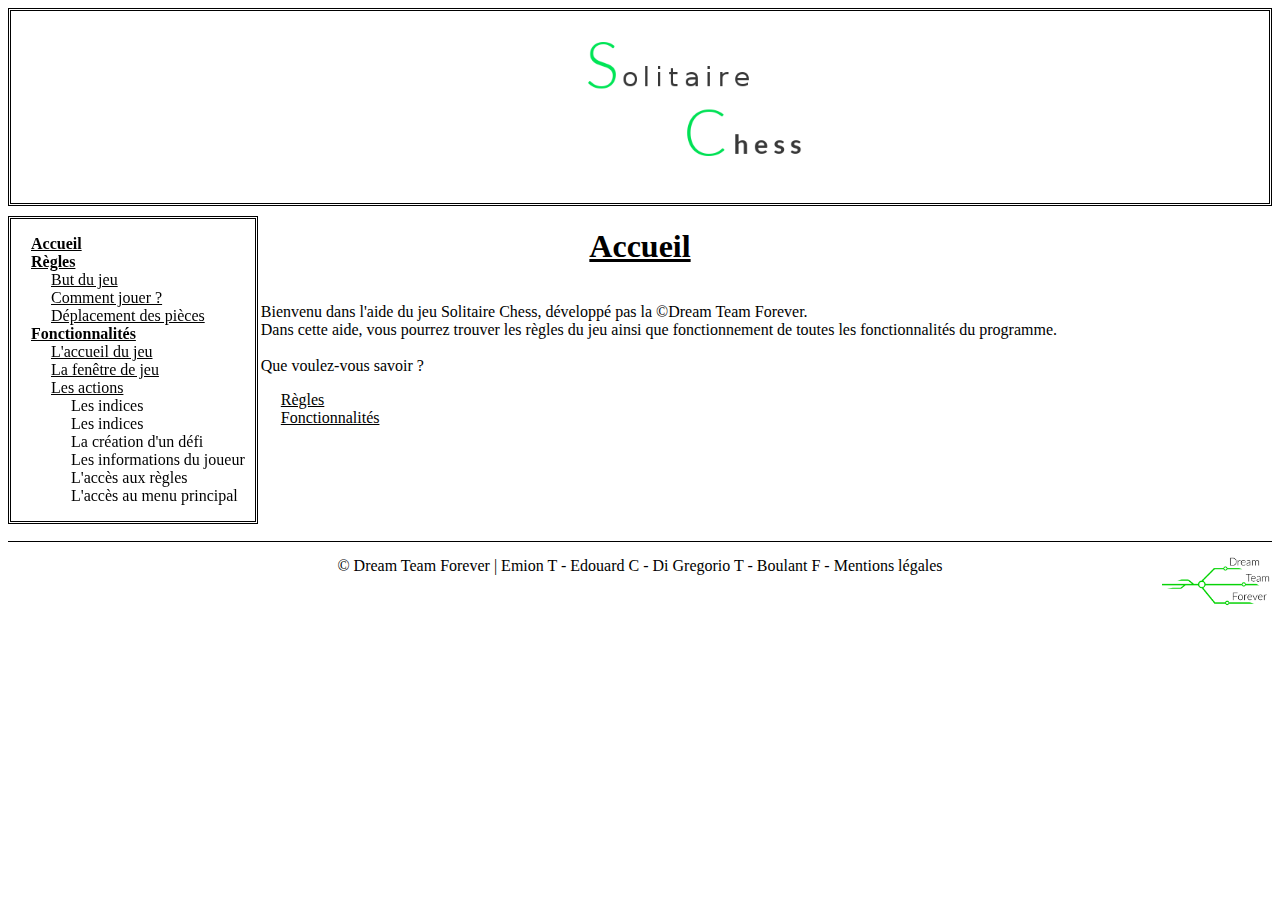
<file: ProgrammeProjet/regles/index.html>
<!doctype html>

<html>
    <meta charset = "UTF-8">
    <title> Règles </title>
    <link rel="stylesheet" href="./style.css" type="text/css">

    <header>
         <img src = "./images/imageAccueil.png" id="titre"/>
    </header>

	<body>
	    <nav>
			<ul>
				<li><a href = "index.html"><b>Accueil</b></a>
					<li><a href = "regles.html"><b>Règles</b></a>
						<ul>
							<li><a href = "regles.html#but">But du jeu</a></li>
							<li><a href = "regles.html#jouer">Comment jouer ?</a></li>
							<li><a href = "regles.html#deplacements">Déplacement des pièces</a></li>
						</ul>
					</li>
					<li><a href = "fonctionnalites.html"><b>Fonctionnalités</b></a>
						<ul>
							<li><a href = "fonctionnalites.html#accueil">L'accueil du jeu</a></li>
							<li><a href = "fonctionnalites.html#jeu">La fenêtre de jeu</a></li>
							<li><a href  = "fonctionnalites.html#actions">Les actions</a>
								<ul>
									<li><a href = "fonctionnalites.html#indices" style = "text-decoration:none">
										Les indices
									</a></li>
									<li><a href = "fonctionnalites.html#défis" style = "text-decoration:none">
										Les indices
									</a></li>
									<li><a href = "fonctionnalites.html#éditer" style = "text-decoration:none">
										La création d'un défi
									</a></li>
									<li><a href = "fonctionnalites.html#joueur" style = "text-decoration:none">
										Les informations du joueur
									</a></li>
									<li><a href = "fonctionnalites.html#regles" style = "text-decoration:none">
										L'accès aux règles
									</a></li>
									<li><a href = "fonctionnalites.html#menu" style = "text-decoration:none">
										L'accès au menu principal
									</a></li>
								</ul>
							</li>
						</ul>
					</li>
				</ul>
	     </nav>

		<h1>Accueil</h1>
		
		<article>
			Bienvenu dans l'aide du jeu Solitaire Chess, développé pas la &copy;Dream Team Forever. </br>
			Dans cette aide, vous pourrez trouver les règles du jeu ainsi que fonctionnement de toutes les fonctionnalités du programme.
			</br></br>
			Que voulez-vous savoir ? </br>
			<ul>
				<li><a href = "regles.html" style="text-decoration:underline">Règles</a></li>
				<li><a href = "fonctionnalites.html" style="text-decoration:underline">Fonctionnalités</a></li>
			</ul>
		</article>

		


    <footer>
        &copy; Dream Team Forever | Emion T - Edouard C - Di Gregorio T - Boulant F - <a href="http://www.omfgdogs.com">Mentions légales</a>
         <img src="./images/logo.png" id="logo"/>


    </footer>

</html>
</file>
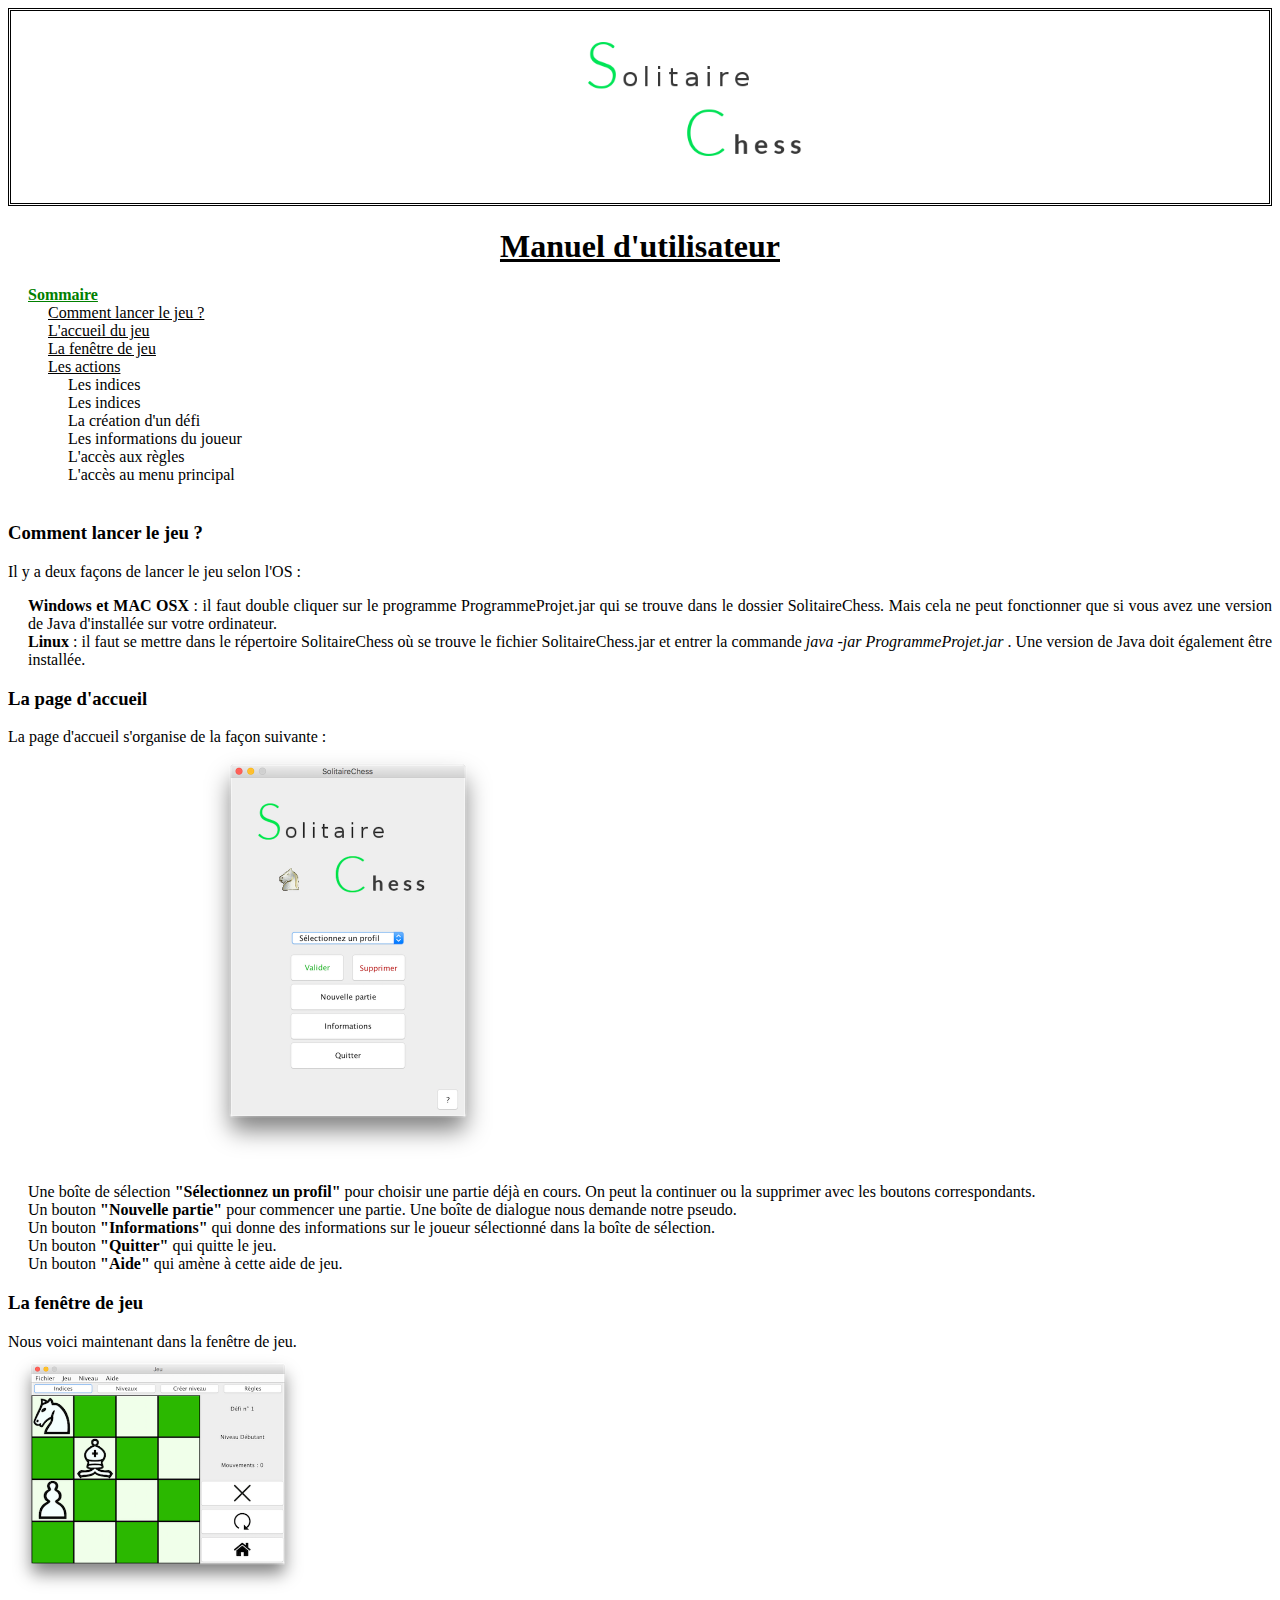
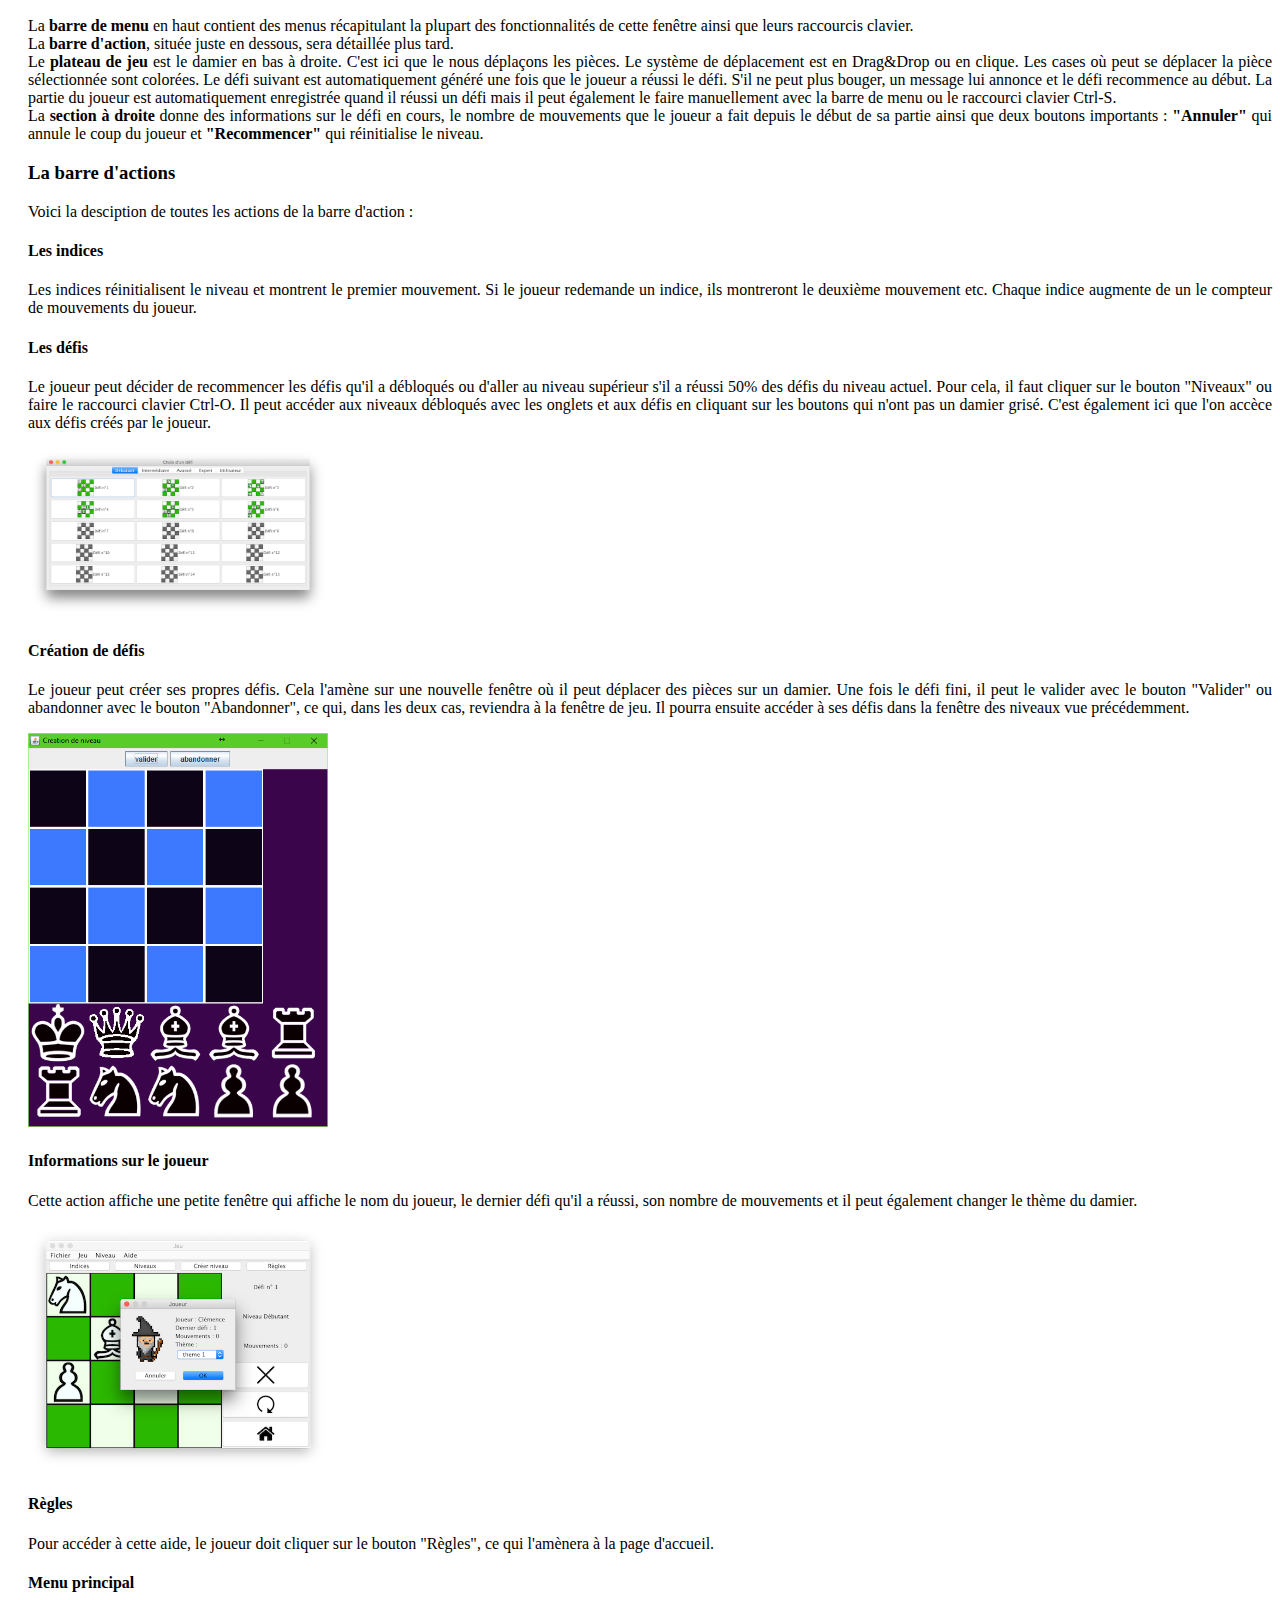
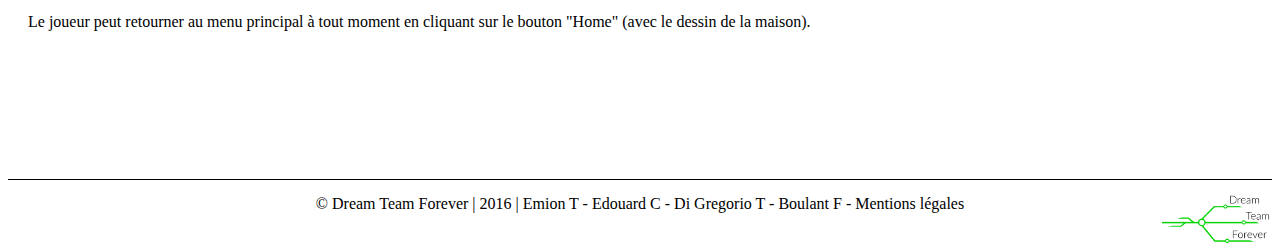
<file: Manuel Utilisateur/Manuel Utilisateur.html>
<!doctype html>

<html>
    <meta charset = "UTF-8">
    <title> Manuel Utilisateur </title>
    <link rel="stylesheet" href="./style.css" type="text/css">

    <header>
         <img src = "./images/imageAccueil.png" id="titre"/>
    </header>

    <body>
		 <h1>Manuel d'utilisateur</h1>

	     <nav>
				<ul>
					<li><a href = "fonctionnalites.html" style = "color:green"><b>Sommaire</b></a>
						<ul>
							<li><a href = "fonctionnalites.html#demarrer">Comment lancer le jeu ?</a></li>
							<li><a href = "fonctionnalites.html#accueil">L'accueil du jeu</a></li>
							<li><a href = "fonctionnalites.html#jeu">La fenêtre de jeu</a></li>
							<li><a href  = "fonctionnalites.html#actions">Les actions</a>
								<ul>
									<li><a href = "fonctionnalites.html#indices" style = "text-decoration:none">
										Les indices
									</a></li>
									<li><a href = "fonctionnalites.html#défis" style = "text-decoration:none">
										Les indices
									</a></li>
									<li><a href = "fonctionnalites.html#éditer" style = "text-decoration:none">
										La création d'un défi
									</a></li>
									<li><a href = "fonctionnalites.html#joueur" style = "text-decoration:none">
										Les informations du joueur
									</a></li>
									<li><a href = "fonctionnalites.html#regles" style = "text-decoration:none">
										L'accès aux règles
									</a></li>
									<li><a href = "fonctionnalites.html#menu" style = "text-decoration:none">
										L'accès au menu principal
									</a></li>
								</ul>
							</li>
						</ul>
					</li>
				</ul>
	     </nav>


	 <article>
			<h3 id ="demarrer">Comment lancer le jeu ?</h3>
			Il y a deux façons de lancer le jeu selon l'OS : 
			<ul>
				<li><b>Windows et MAC OSX</b> : il faut double cliquer sur le programme ProgrammeProjet.jar qui se trouve dans le dossier SolitaireChess. Mais cela ne peut fonctionner que si vous avez une version de Java d'installée sur votre ordinateur.</li>
				<li><b>Linux</b> : il faut se mettre dans le répertoire SolitaireChess où se trouve le fichier SolitaireChess.jar et entrer la commande <i>java -jar ProgrammeProjet.jar </i>. Une version de Java doit également être installée.</li>
			</ul>
			<h3 id = "accueil">La page d'accueil</h3>
			La page d'accueil s'organise de la façon suivante : 
			</br>
			<img src = "./images/Accueil.png" style = "margin-left:15%"/>
			<ul>
				<li>Une boîte de sélection <b>"Sélectionnez un profil"</b> pour choisir une partie déjà en cours. On peut la continuer ou la supprimer avec les boutons correspondants.</li>
				<li>Un bouton <b>"Nouvelle partie"</b> pour commencer une partie. Une boîte de dialogue nous demande notre pseudo.</li>
				<li>Un bouton <b>"Informations"</b> qui donne des informations sur le joueur sélectionné dans la boîte de sélection.</li>
				<li>Un bouton <b>"Quitter"</b> qui quitte le jeu.</li>
				<li>Un bouton <b>"Aide"</b> qui amène à cette aide de jeu.</li>
			</ul>

			<h3 id = "jeu" >La fenêtre de jeu</h3>
			Nous voici maintenant dans la fenêtre de jeu. </br>
			<img src = "./images/Jeu.png"/>
			<ul>
				<li>
					La <b>barre de menu</b> en haut contient des menus récapitulant la plupart des fonctionnalités de cette fenêtre ainsi que leurs raccourcis clavier.
				</li>
				<li>
					La <b>barre d'action</b>, située juste en dessous, sera détaillée plus tard.</br>
				</li>
				<li>
					Le <b>plateau de jeu</b> est le damier en bas à droite. C'est ici que le nous déplaçons les pièces. Le système de déplacement est en Drag&Drop ou en clique. Les cases où peut se déplacer la pièce sélectionnée sont colorées. Le défi suivant est automatiquement généré une fois que le joueur a réussi le défi. S'il ne peut plus bouger, un message lui annonce et le défi recommence au début. La partie du joueur est automatiquement enregistrée quand il réussi un défi mais il peut également le faire manuellement avec la barre de menu ou le raccourci clavier Ctrl-S.
				</li>
				<li>La <b>section à droite</b> donne des informations sur le défi en cours, le nombre de mouvements que le joueur a fait depuis le début de sa partie ainsi que deux boutons importants : <b>"Annuler"</b> qui annule le coup du joueur et <b>"Recommencer"</b> qui réinitialise le niveau.

			<h3 id = "actions">La barre d'actions</h3>
			<p>Voici la desciption de toutes les actions de la barre d'action : </p>
			<h4 id = "indices" >Les indices</h4>
			<p>Les indices réinitialisent le niveau et montrent le premier mouvement. Si le joueur redemande un indice, ils montreront le deuxième mouvement etc. Chaque indice augmente de un le compteur de mouvements du joueur.</p>
			<h4 id = "défis" >Les défis</h4>
			<p>Le joueur peut décider de recommencer les défis qu'il a débloqués ou d'aller au niveau supérieur s'il a réussi 50% des défis du niveau actuel. Pour cela, il faut cliquer sur le bouton "Niveaux" ou faire le raccourci clavier Ctrl-O. Il peut accéder aux niveaux débloqués avec les onglets et aux défis en cliquant sur les boutons qui n'ont pas un damier grisé. C'est également ici que l'on accèce aux défis créés par le joueur.</p>
			<img src = "./images/Niveaux.png"/>
			<h4 id = "editer">Création de défis</h4>
			<p>Le joueur peut créer ses propres défis. Cela l'amène sur une nouvelle fenêtre où il peut déplacer des pièces sur un damier. Une fois le défi fini, il peut le valider avec le bouton "Valider" ou abandonner avec le bouton "Abandonner", ce qui, dans les deux cas, reviendra à la fenêtre de jeu. Il pourra ensuite accéder à ses défis dans la fenêtre des niveaux vue précédemment.</p>
			<img src = "./images/Creer.png"/>
			<h4 id = "joueur">Informations sur le joueur</h4>
			<p>Cette action affiche une petite fenêtre qui affiche le nom du joueur, le dernier défi qu'il a réussi, son nombre de mouvements et il peut également changer le thème du damier.</p>
			<img src = "./images/Joueur.png"/>
			<h4 id = "regles">Règles</h4>
			<p>Pour accéder à cette aide, le joueur doit cliquer sur le bouton "Règles", ce qui l'amènera à la page d'accueil.</p>
			<h4 id = "menu">Menu principal</h4>
			</p>Le joueur peut retourner au menu principal à tout moment en cliquant sur le bouton "Home" (avec le dessin de la maison). </p>
    </article>


	 </br>

    <footer>
        &copy; Dream Team Forever | 2016 | Emion T - Edouard C - Di Gregorio T - Boulant F - <a href="http://www.omfgdogs.com">Mentions légales</a>
         <img src="./images/logo.png" id="logo"/>
    </footer>

    </body>



</html>
</file>
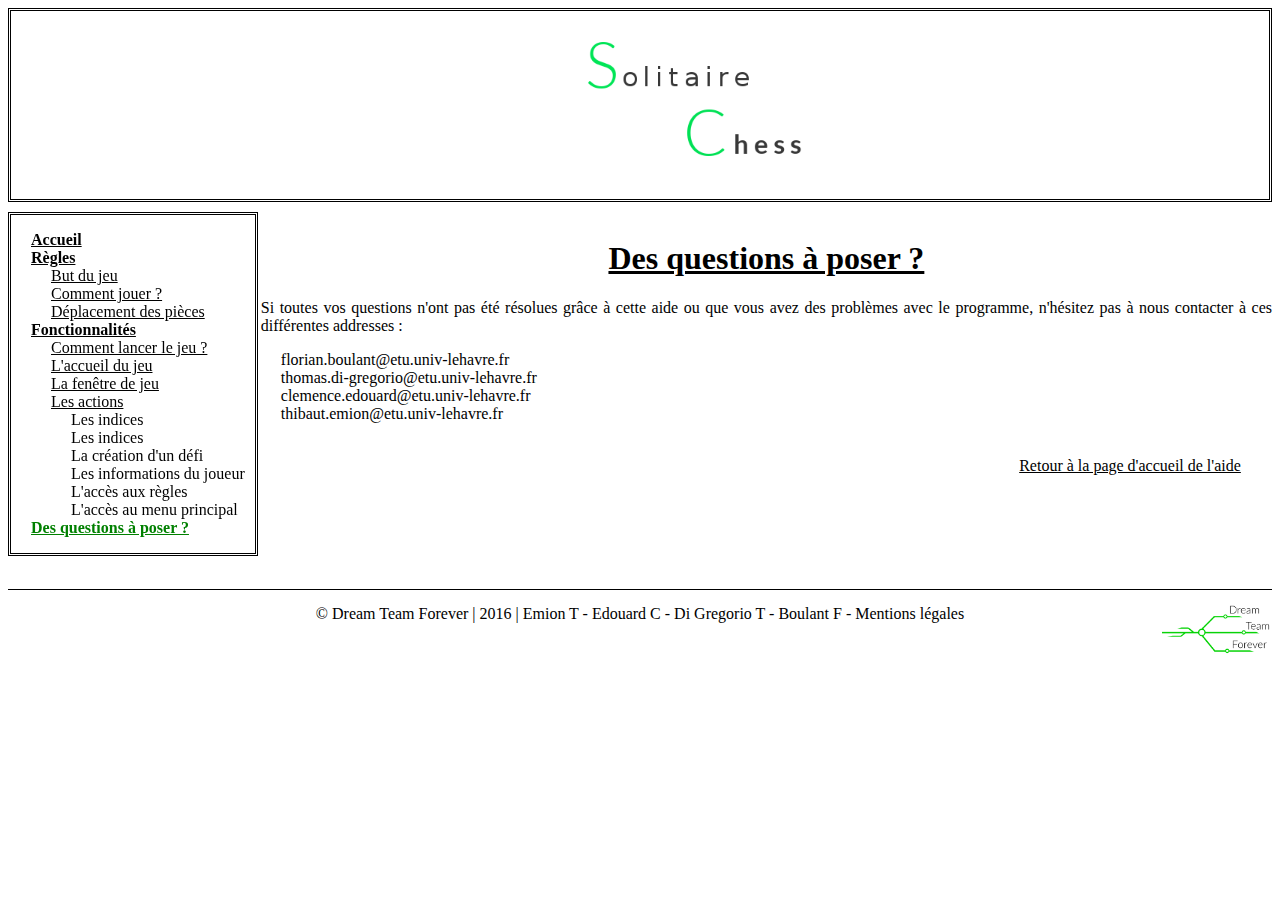
<file: ProgrammeProjet/regles/contact.html>
<html>
    <meta charset = "UTF-8">
    <title> Solitaire CHess - Contact </title>
    <link rel="stylesheet" href="./style.css" type="text/css">

    <header>
         <img src = "./images/imageAccueil.png" id="titre"/>
    </header>

    <body>
	     <nav>
				<ul>
					<li><a href = "index.html"><b>Accueil</b></a>
			      <li><a href = "regles.html"><b>Règles</b></a>
			          <ul>
							<li><a href = "#but">But du jeu</a></li>
			          		<li><a href = "#jouer">Comment jouer ?</a></li>
			          		<li><a href = "#deplacements">Déplacement des pièces</a></li>
						</ul>
			      </li>
					<li><a href = "fonctionnalites.html"><b>Fonctionnalités</b></a>
						<ul>
							<li><a href = "fonctionnalites.html#demarrer">Comment lancer le jeu ?</a></li>
							<li><a href = "fonctionnalites.html#accueil">L'accueil du jeu</a></li>
							<li><a href = "fonctionnalites.html#jeu">La fenêtre de jeu</a></li>
							<li><a href  = "fonctionnalites.html#actions">Les actions</a>
								<ul>
									<li><a href = "fonctionnalites.html#indices" style = "text-decoration:none">
										Les indices
									</a></li>
									<li><a href = "fonctionnalites.html#défis" style = "text-decoration:none">
										Les indices
									</a></li>
									<li><a href = "fonctionnalites.html#éditer" style = "text-decoration:none">
										La création d'un défi
									</a></li>
									<li><a href = "fonctionnalites.html#joueur" style = "text-decoration:none">
										Les informations du joueur
									</a></li>
									<li><a href = "fonctionnalites.html#regles" style = "text-decoration:none">
										L'accès aux règles
									</a></li>
									<li><a href = "fonctionnalites.html#menu" style = "text-decoration:none">
										L'accès au menu principal
									</a></li>
								</ul>
							</li>
						</ul>
					</li>
					<li><a href = "contact.html" style = "color:green"><b>Des questions à poser ?</b></a>
				</ul>
	     </nav>

		  <article>
			 <h1>Des questions à poser ?</h1>
			 <p>Si toutes vos questions n'ont pas été résolues grâce à cette aide ou que vous avez des problèmes avec le programme, n'hésitez pas à nous contacter à ces différentes addresses : </p>
			 <ul>
				<li>florian.boulant@etu.univ-lehavre.fr</li>
				<li>thomas.di-gregorio@etu.univ-lehavre.fr</li>
				<li>clemence.edouard@etu.univ-lehavre.fr</li>
				<li>thibaut.emion@etu.univ-lehavre.fr</li>
			</ul>
		  </article>


	 </br>
	 <a class = "retour" href = "index.html">Retour à la page d'accueil de l'aide</a>

    <footer>
        &copy; Dream Team Forever | 2016 | Emion T - Edouard C - Di Gregorio T - Boulant F - <a href="http://www.omfgdogs.com">Mentions légales</a>
         <img src="./images/logo.png" id="logo"/>
    </footer>

    </body>



</html>
</file>
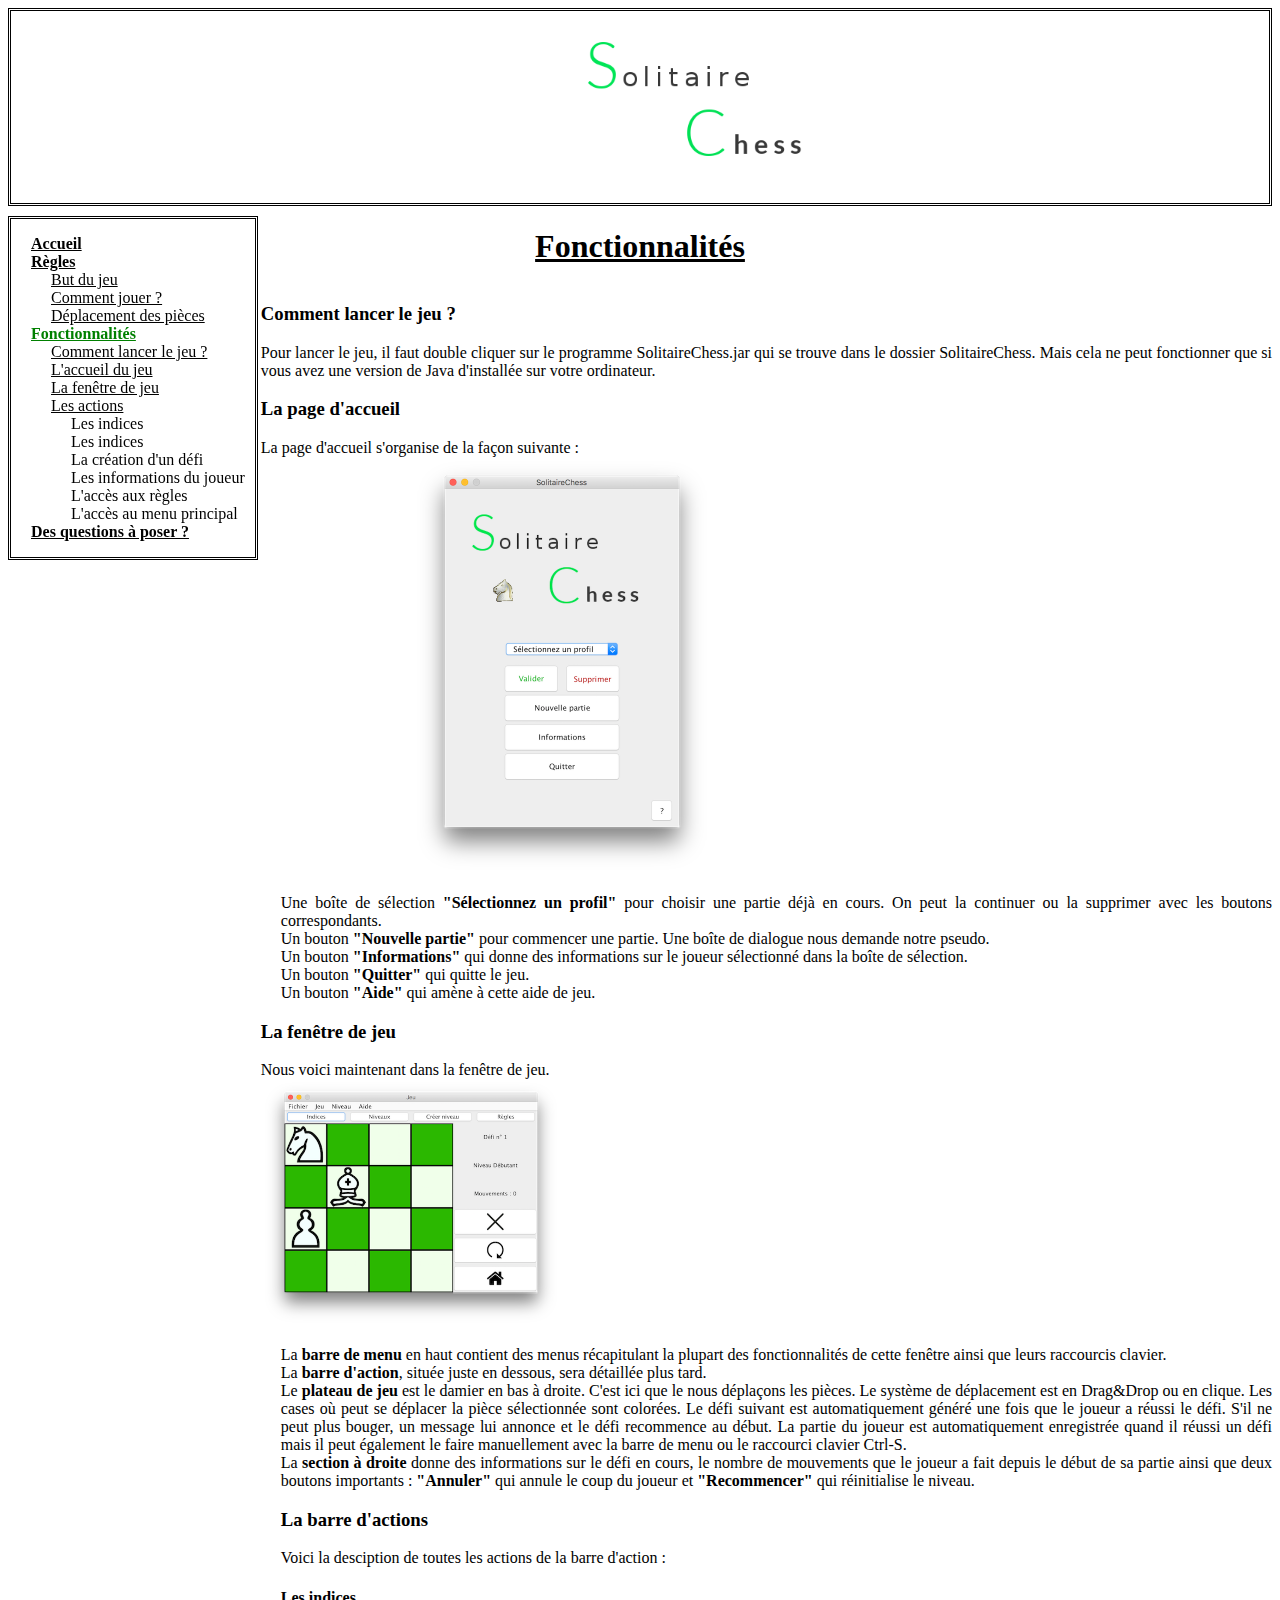
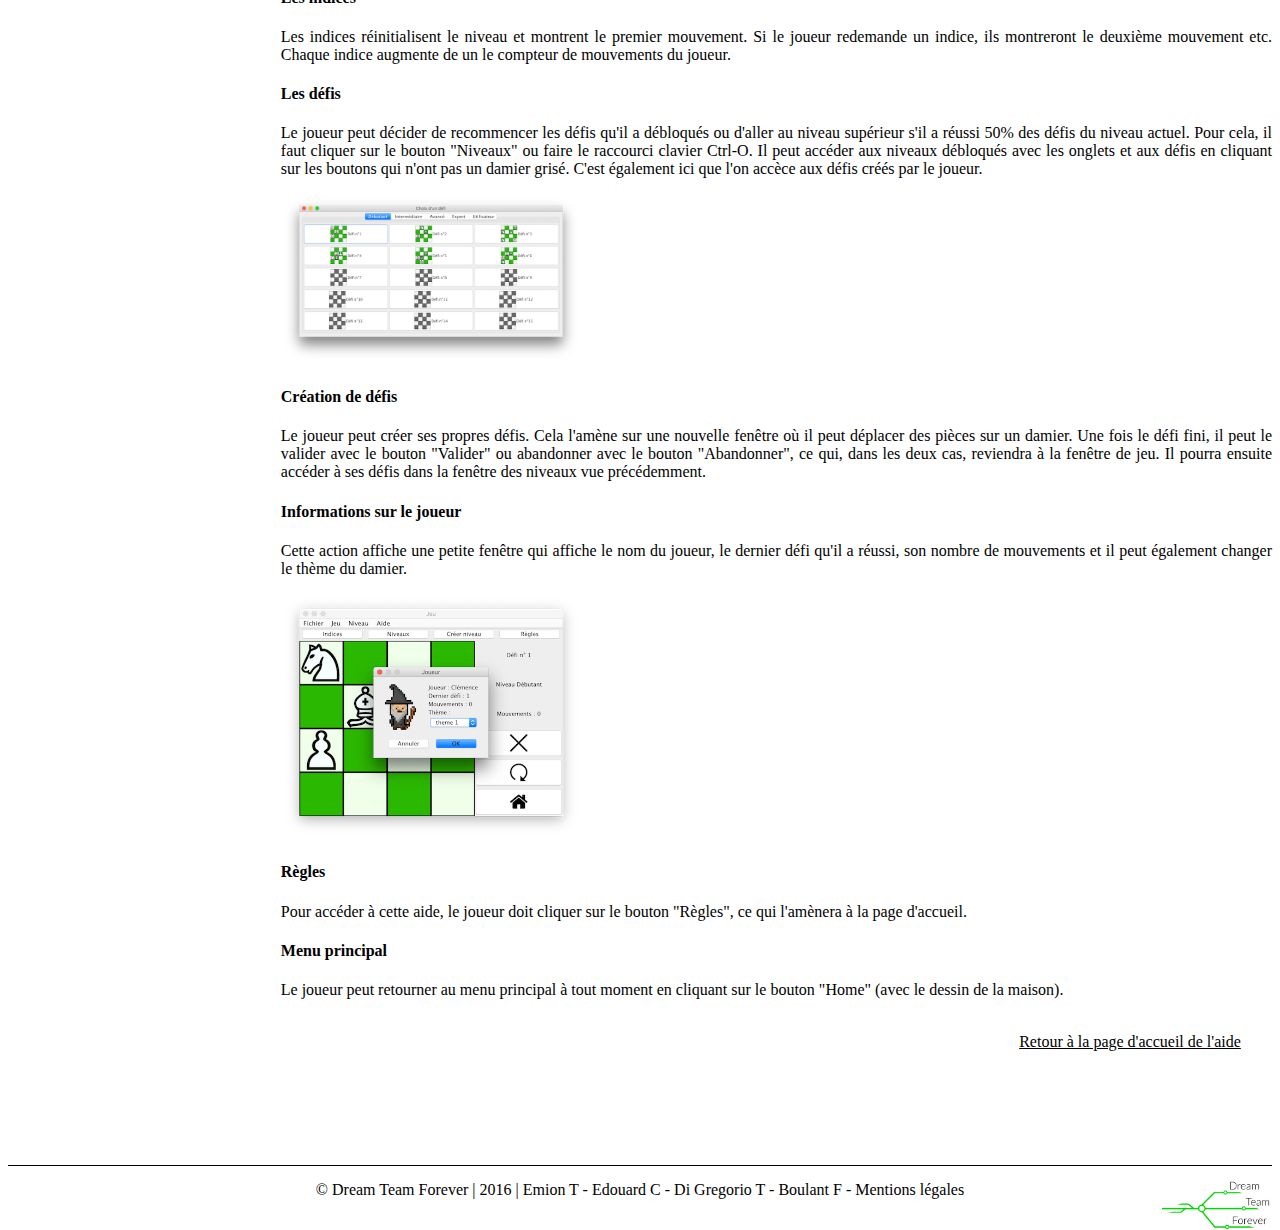
<file: ProgrammeProjet/regles/fonctionnalites.html>
<!doctype html>

<html>
    <meta charset = "UTF-8">
    <title> Solitaire CHess - Fonctionnalités </title>
    <link rel="stylesheet" href="./style.css" type="text/css">

    <header>
         <img src = "./images/imageAccueil.png" id="titre"/>
    </header>

    <body>
	     <nav>
				<ul>
					<li><a href = "index.html"><b>Accueil</b></a>
			      <li><a href = "regles.html"><b>Règles</b></a>
			          <ul>
							<li><a href = "#but">But du jeu</a></li>
			          		<li><a href = "#jouer">Comment jouer ?</a></li>
			          		<li><a href = "#deplacements">Déplacement des pièces</a></li>
						</ul>
			      </li>
					<li><a href = "fonctionnalites.html" style = "color:green"><b>Fonctionnalités</b></a>
						<ul>
							<li><a href = "fonctionnalites.html#demarrer">Comment lancer le jeu ?</a></li>
							<li><a href = "fonctionnalites.html#accueil">L'accueil du jeu</a></li>
							<li><a href = "fonctionnalites.html#jeu">La fenêtre de jeu</a></li>
							<li><a href  = "fonctionnalites.html#actions">Les actions</a>
								<ul>
									<li><a href = "fonctionnalites.html#indices" style = "text-decoration:none">
										Les indices
									</a></li>
									<li><a href = "fonctionnalites.html#défis" style = "text-decoration:none">
										Les indices
									</a></li>
									<li><a href = "fonctionnalites.html#éditer" style = "text-decoration:none">
										La création d'un défi
									</a></li>
									<li><a href = "fonctionnalites.html#joueur" style = "text-decoration:none">
										Les informations du joueur
									</a></li>
									<li><a href = "fonctionnalites.html#regles" style = "text-decoration:none">
										L'accès aux règles
									</a></li>
									<li><a href = "fonctionnalites.html#menu" style = "text-decoration:none">
										L'accès au menu principal
									</a></li>
								</ul>
							</li>
						</ul>
					</li>
					<li><a href = "contact.html"><b>Des questions à poser ?</b></a>
				</ul>
	     </nav>

		 <h1>Fonctionnalités</h1>

	 <article>
			<h3 id ="demarrer">Comment lancer le jeu ?</h3>
			Pour lancer le jeu, il faut double cliquer sur le programme SolitaireChess.jar qui se trouve dans le dossier SolitaireChess. Mais cela ne peut fonctionner que si vous avez une version de Java d'installée sur votre ordinateur.
			<h3 id = "accueil">La page d'accueil</h3>
			La page d'accueil s'organise de la façon suivante : 
			</br>
			<img src = "./images/Accueil.png" style = "margin-left:15%"/>
			<ul>
				<li>Une boîte de sélection <b>"Sélectionnez un profil"</b> pour choisir une partie déjà en cours. On peut la continuer ou la supprimer avec les boutons correspondants.</li>
				<li>Un bouton <b>"Nouvelle partie"</b> pour commencer une partie. Une boîte de dialogue nous demande notre pseudo.</li>
				<li>Un bouton <b>"Informations"</b> qui donne des informations sur le joueur sélectionné dans la boîte de sélection.</li>
				<li>Un bouton <b>"Quitter"</b> qui quitte le jeu.</li>
				<li>Un bouton <b>"Aide"</b> qui amène à cette aide de jeu.</li>
			</ul>

			<h3 id = "jeu" >La fenêtre de jeu</h3>
			Nous voici maintenant dans la fenêtre de jeu. </br>
			<img src = "./images/Jeu.png"/>
			<ul>
				<li>
					La <b>barre de menu</b> en haut contient des menus récapitulant la plupart des fonctionnalités de cette fenêtre ainsi que leurs raccourcis clavier.
				</li>
				<li>
					La <b>barre d'action</b>, située juste en dessous, sera détaillée plus tard.</br>
				</li>
				<li>
					Le <b>plateau de jeu</b> est le damier en bas à droite. C'est ici que le nous déplaçons les pièces. Le système de déplacement est en Drag&Drop ou en clique. Les cases où peut se déplacer la pièce sélectionnée sont colorées. Le défi suivant est automatiquement généré une fois que le joueur a réussi le défi. S'il ne peut plus bouger, un message lui annonce et le défi recommence au début. La partie du joueur est automatiquement enregistrée quand il réussi un défi mais il peut également le faire manuellement avec la barre de menu ou le raccourci clavier Ctrl-S.
				</li>
				<li>La <b>section à droite</b> donne des informations sur le défi en cours, le nombre de mouvements que le joueur a fait depuis le début de sa partie ainsi que deux boutons importants : <b>"Annuler"</b> qui annule le coup du joueur et <b>"Recommencer"</b> qui réinitialise le niveau.

			<h3 id = "actions">La barre d'actions</h3>
			<p>Voici la desciption de toutes les actions de la barre d'action : </p>
			<h4 id = "indices" >Les indices</h4>
			<p>Les indices réinitialisent le niveau et montrent le premier mouvement. Si le joueur redemande un indice, ils montreront le deuxième mouvement etc. Chaque indice augmente de un le compteur de mouvements du joueur.</p>
			<h4 id = "défis" >Les défis</h4>
			<p>Le joueur peut décider de recommencer les défis qu'il a débloqués ou d'aller au niveau supérieur s'il a réussi 50% des défis du niveau actuel. Pour cela, il faut cliquer sur le bouton "Niveaux" ou faire le raccourci clavier Ctrl-O. Il peut accéder aux niveaux débloqués avec les onglets et aux défis en cliquant sur les boutons qui n'ont pas un damier grisé. C'est également ici que l'on accèce aux défis créés par le joueur.</p>
			<img src = "./images/Niveaux.png"/>
			<h4 id = "editer">Création de défis</h4>
			<p>Le joueur peut créer ses propres défis. Cela l'amène sur une nouvelle fenêtre où il peut déplacer des pièces sur un damier. Une fois le défi fini, il peut le valider avec le bouton "Valider" ou abandonner avec le bouton "Abandonner", ce qui, dans les deux cas, reviendra à la fenêtre de jeu. Il pourra ensuite accéder à ses défis dans la fenêtre des niveaux vue précédemment.</p>
			<h4 id = "joueur">Informations sur le joueur</h4>
			<p>Cette action affiche une petite fenêtre qui affiche le nom du joueur, le dernier défi qu'il a réussi, son nombre de mouvements et il peut également changer le thème du damier.</p>
			<img src = "./images/Joueur.png"/>
			<h4 id = "regles">Règles</h4>
			<p>Pour accéder à cette aide, le joueur doit cliquer sur le bouton "Règles", ce qui l'amènera à la page d'accueil.</p>
			<h4 id = "menu">Menu principal</h4>
			</p>Le joueur peut retourner au menu principal à tout moment en cliquant sur le bouton "Home" (avec le dessin de la maison). </p>
    </article>

	 </br>
	 <a class = "retour" href = "index.html">Retour à la page d'accueil de l'aide</a>

    <footer>
        &copy; Dream Team Forever | 2016 | Emion T - Edouard C - Di Gregorio T - Boulant F - <a href="http://www.omfgdogs.com">Mentions légales</a>
         <img src="./images/logo.png" id="logo"/>
    </footer>

    </body>



</html>
</file>
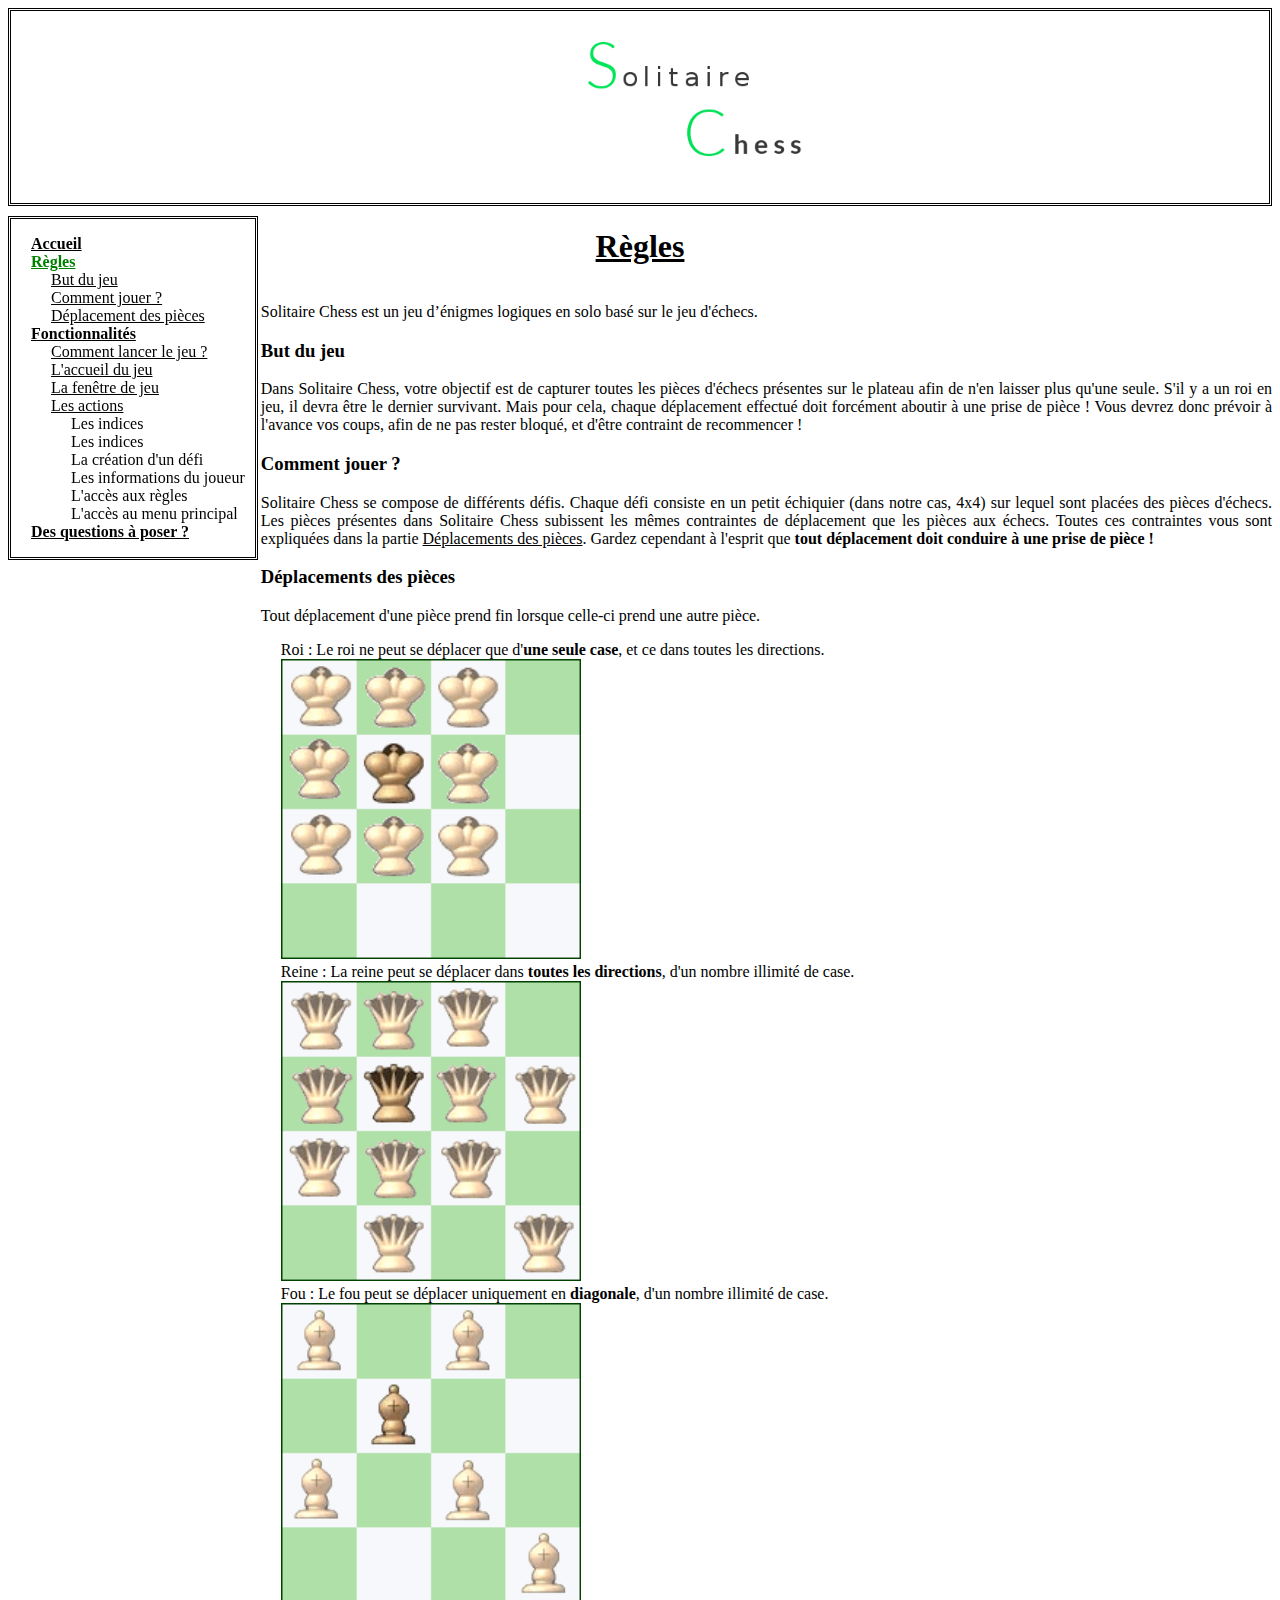
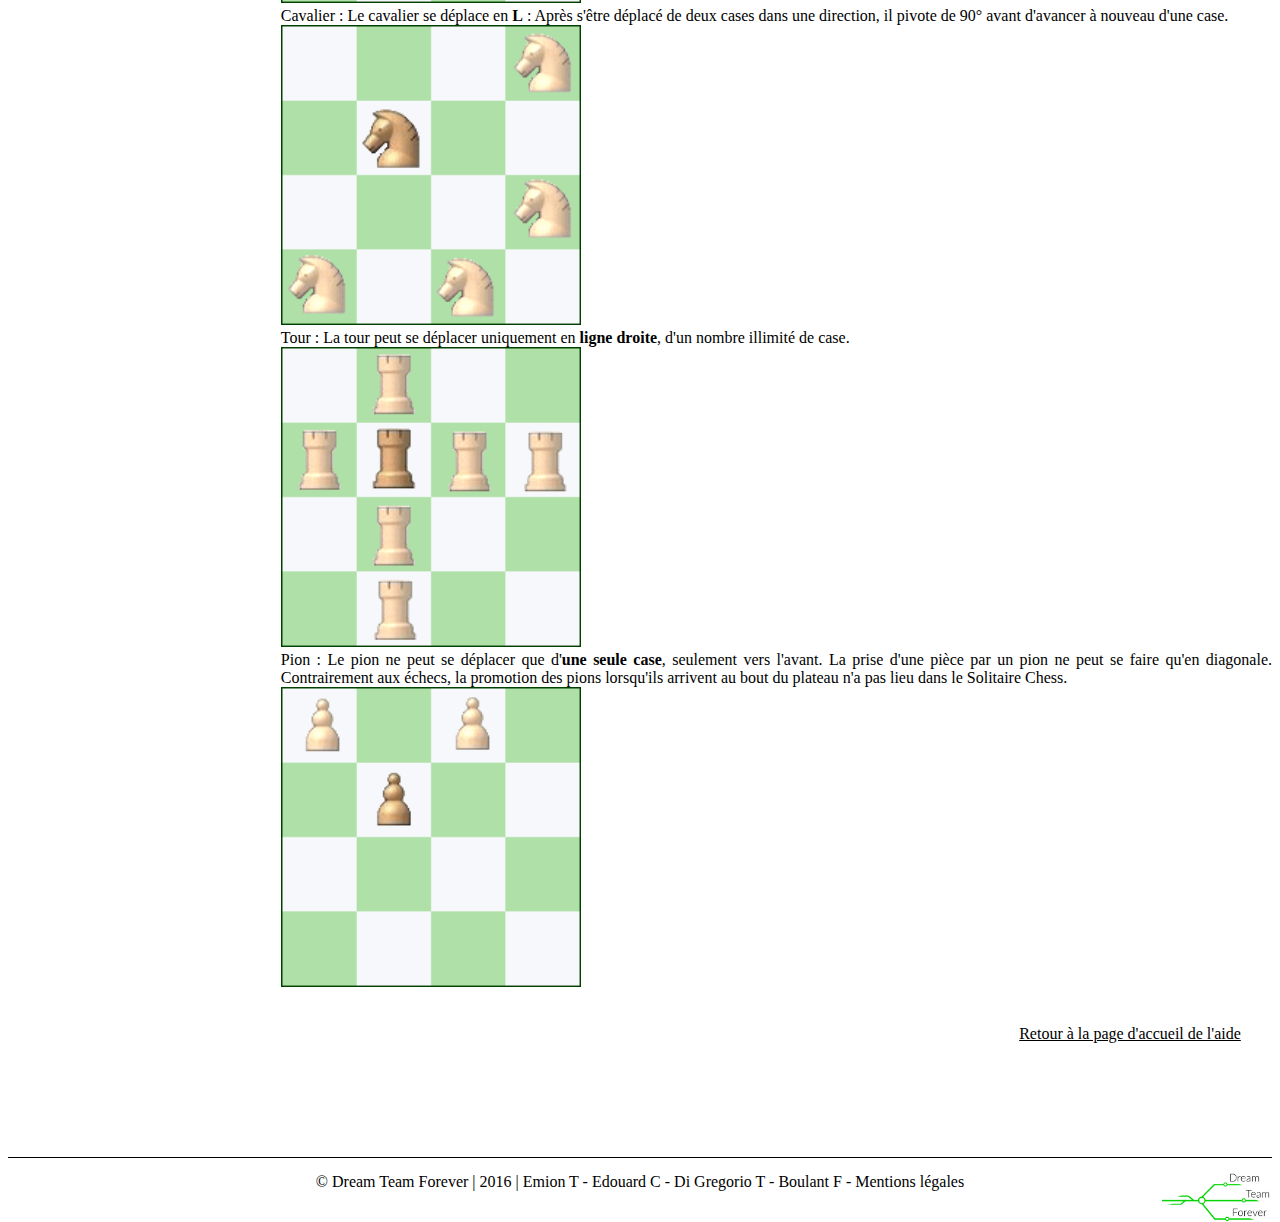
<file: ProgrammeProjet/regles/regles.html>
<!doctype html>

<html>
    <meta charset = "UTF-8">
    <title> Solitaire Chess - Règles </title>
    <link rel="stylesheet" href="./style.css" type="text/css">

    <header>
         <img src = "./images/imageAccueil.png" id="titre"/>
    </header>

    <body>
	     <nav>
				<ul>
					<li><a href = "index.html"><b>Accueil</b></a>
			      <li><a href = "regles.html" style = "color:green"><b>Règles</b></a>
			          <ul>
							<li><a href = "#but">But du jeu</a></li>
			          		<li><a href = "#jouer">Comment jouer ?</a></li>
			          		<li><a href = "#deplacements">Déplacement des pièces</a></li>
						</ul>
			      </li>
					<li><a href = "fonctionnalites.html"><b>Fonctionnalités</b></a>
						<ul>
							<li><a href = "fonctionnalites.html#demarrer">Comment lancer le jeu ?</a></li>
							<li><a href = "fonctionnalites.html#accueil">L'accueil du jeu</a></li>
							<li><a href = "fonctionnalites.html#jeu">La fenêtre de jeu</a></li>
							<li><a href  = "fonctionnalites.html#actions">Les actions</a>
								<ul>
									<li><a href = "fonctionnalites.html#indices" style = "text-decoration:none">
										Les indices
									</a></li>
									<li><a href = "fonctionnalites.html#défis" style = "text-decoration:none">
										Les indices
									</a></li>
									<li><a href = "fonctionnalites.html#éditer" style = "text-decoration:none">
										La création d'un défi
									</a></li>
									<li><a href = "fonctionnalites.html#joueur" style = "text-decoration:none">
										Les informations du joueur
									</a></li>
									<li><a href = "fonctionnalites.html#regles" style = "text-decoration:none">
										L'accès aux règles
									</a></li>
									<li><a href = "fonctionnalites.html#menu" style = "text-decoration:none">
										L'accès au menu principal
									</a></li>
								</ul>
							</li>
						</ul>
					</li>
					<li><a href = "contact.html"><b>Des questions à poser ?</b></a>
				</ul>
	     </nav>

		 <h1>Règles</h1>

		 <article>
		     Solitaire Chess est un jeu d’énigmes logiques en solo basé sur le jeu d'échecs.
        
        <h3 id = "but">But du jeu</h3>

        Dans Solitaire Chess, votre objectif est de capturer toutes les pièces d'échecs présentes sur le plateau afin de n'en laisser plus qu'une seule. S'il y a un roi en jeu, il devra être le dernier survivant. Mais pour cela, chaque déplacement effectué doit forcément aboutir à une prise de pièce ! Vous devrez donc prévoir à l'avance vos coups, afin de ne pas rester bloqué, et d'être contraint de recommencer !

        <h3 id = "jouer">Comment jouer ?</h3>
       
        Solitaire Chess se compose de différents défis. Chaque défi consiste en un petit échiquier (dans notre cas, 4x4) sur lequel sont placées des pièces d'échecs. Les pièces présentes dans Solitaire Chess subissent les mêmes contraintes de déplacement que les pièces aux échecs. Toutes ces contraintes vous sont expliquées dans la partie <a href = "#deplacements"> Déplacements des pièces</a>.
        Gardez cependant à l'esprit que <b>tout déplacement doit conduire à une prise de pièce !</b>

        <h3 id = "deplacements">Déplacements des pièces</h3>

        Tout déplacement d'une pièce prend fin lorsque celle-ci prend une autre pièce.

        <ul>
		     <li>
					Roi : Le roi ne peut se déplacer que d'<b>une seule case</b>, et ce dans toutes les directions.</br>
					<img src="./images/roi.gif" class="deplacement"/></br>
			  </li>
		     <li>
					Reine : La reine peut se déplacer dans <b>toutes les directions</b>, d'un nombre illimité de case.</br>
					<img src="./images/dame.gif" class="deplacement"/></br>
			  </li>
		     <li>
					Fou : Le fou peut se déplacer uniquement en <b>diagonale</b>, d'un nombre illimité de case.</br>
					<img src="./images/fou.gif" class="deplacement"/></br>
			  </li>
		     <li>
					Cavalier : Le cavalier se déplace en <b>L</b> : Après s'être déplacé de deux cases dans une direction, il pivote de 90° avant d'avancer à nouveau d'une case.</br>
					<img src="./images/cavalier.gif" class="deplacement"/></br>
			  </li>
		     <li>
					Tour : La tour peut se déplacer uniquement en <b>ligne droite</b>, d'un nombre illimité de case.</br>
					<img src="./images/tour.gif" class="deplacement"/></br>
			  </li>
		     <li>
					Pion : Le pion ne peut se déplacer que d'<b>une seule case</b>, seulement vers l'avant. La prise d'une pièce par un pion ne peut se faire qu'en diagonale. Contrairement aux échecs, la promotion des pions lorsqu'ils arrivent au bout du plateau n'a pas lieu dans le Solitaire Chess.</br>
					<img src="./images/pion.gif" class="deplacement"/></br>
			  </li>
        </ul>
    </article>

	 </br>
	 <a class = "retour" href = "index.html">Retour à la page d'accueil de l'aide</a>

    <footer>
        &copy; Dream Team Forever | 2016 | Emion T - Edouard C - Di Gregorio T - Boulant F - <a href="http://www.omfgdogs.com">Mentions légales</a>
         <img src="./images/logo.png" id="logo"/>
    </footer>

    </body>



</html>
</file>
<file: ProgrammeProjet/regles/style.css>
header {
	text-align: center;
	padding-top: 5%;
	padding-bottom: 2%;
	border: double black;
}

#titre {
	margin-top:-50px;
	position:relative;
	margin-left:10%;
	max-width:500px;
	height:auto;
}

nav {
	position:fixed;
	float:left;
	border: double black;
	padding-right:10px;
	margin-top:10px;
	margin-right:5px;
}

ul {
	margin-left:-20px;
}

li {
	list-style-type:none;
}

a {
	color:BLACK;
}

a:hover {
	color: #5025AB;
	transition: all 0.8s;
}

footer {
	border-top:thin solid black;
	padding-top:15px;
	text-align:center;
	margin-top:9%;
}

footer a {
	text-decoration:none;
}

footer a:hover {
	color:BLACK;
}


#logo {
	margin-bottom:-75px;
	float:right;
	max-width:110px;
	height:auto;
}

h1 {
	text-align:center;
	text-decoration:underline;
}

article {
	margin-top:3%;
	margin-left:20%;
	text-align:justify;
}

.retour {
	position:right;
	text-decoration:underline;
	text-align:right;
	padding-left:80%;
}

img {
		width:300px;
		heigth:auto;
}
</file>
<file: Manuel Utilisateur/style.css>
header {
	text-align: center;
	padding-top: 5%;
	padding-bottom: 2%;
	border: double black;
}

#titre {
	margin-top:-50px;
	position:relative;
	margin-left:10%;
	max-width:500px;
	height:auto;
}

nav {
	padding-right:10px;
	margin-top:10px;
	margin-right:5px;
	
}

ul {
	margin-left:-20px;
}

li {
	list-style-type:none;
}

a {
	color:BLACK;
}

a:hover {
	color: #5025AB;
	transition: all 0.8s;
}

footer {
	border-top:thin solid black;
	padding-top:15px;
	text-align:center;
	margin-top:9%;
}

footer a {
	text-decoration:none;
}

footer a:hover {
	color:BLACK;
}


#logo {
	margin-bottom:-75px;
	float:right;
	max-width:110px;
	height:auto;
}

h1 {
	text-align:center;
	text-decoration:underline;
}

article {
	margin-top:3%;
	text-align:justify;
}

.retour {
	position:right;
	text-decoration:underline;
	text-align:right;
	padding-left:80%;
}

img {
		width:300px;
		heigth:auto;
}
</file>
